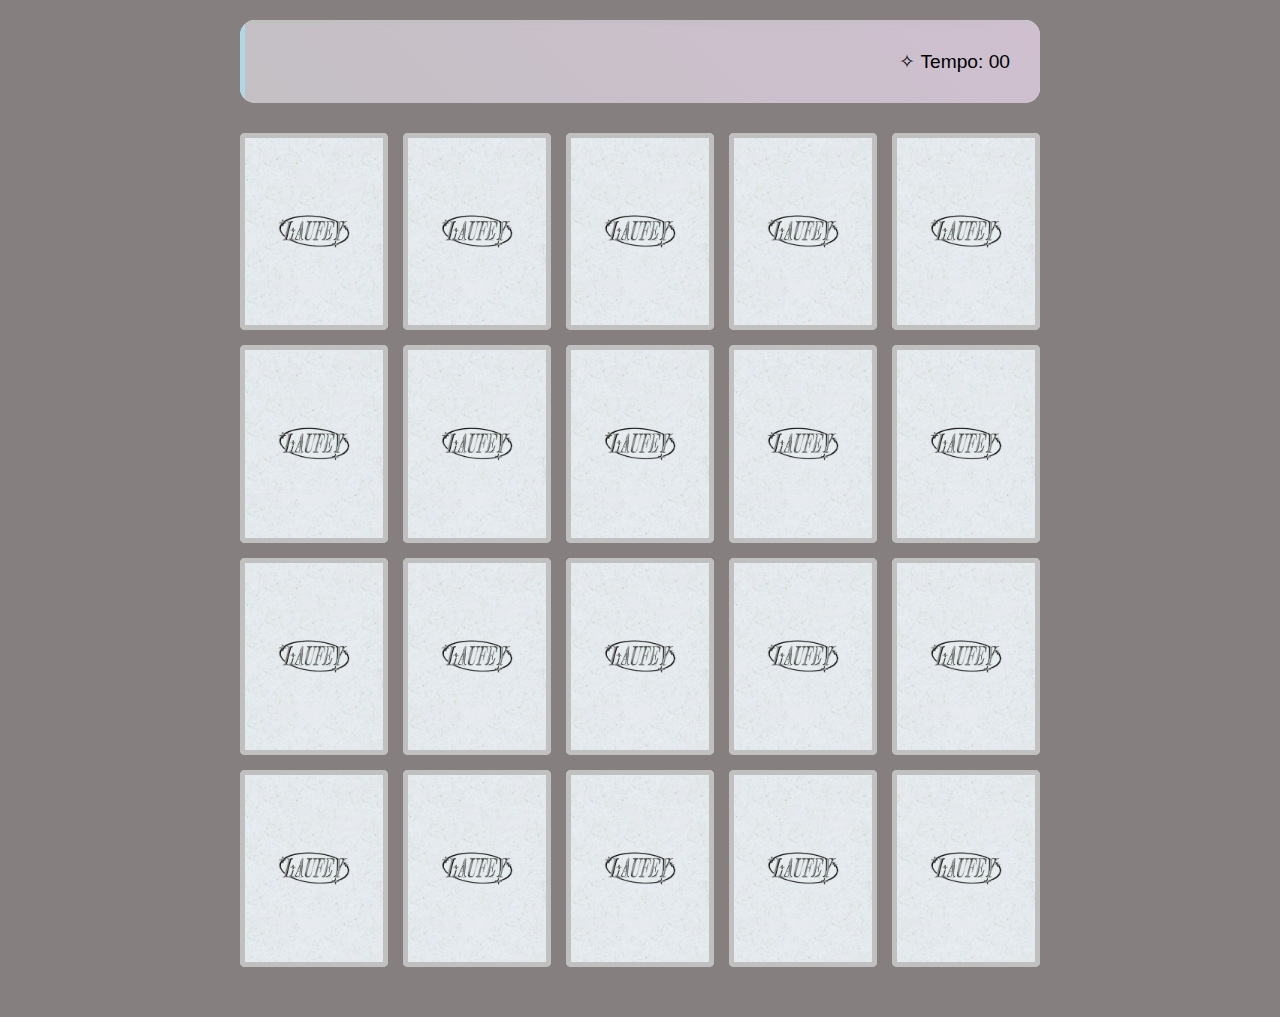
<file: jogo da memória/pages/game.html>
<!DOCTYPE html>
<html lang="en">

<head>
  <meta charset="UTF-8">
  <meta name="viewport" content="width=device-width, initial-scale=1.0">
  <link rel="stylesheet" href="../css/reset.css">
  <link rel="stylesheet" href="../css/game.css">

  <script defer src="../js/game.js"></script>

  <title> ✧ - Jogo da Memória </title>
</head>

<body>

  <main>
    <header>
      <span class="player"></span>
      <span> ✧ Tempo: <span class="timer">00</span></span>
    </header>

    <div class="grid"></div>
  </main>

</body>
</html>
</file>
<file: jogo da memória/css/game.css>
main {
    grid: flex;
    display: flex;
    flex-direction: column;
    width: 100%;
    background-color: rgb(133, 127, 127);
    background-size: cover;
    min-height: 100vh;
    align-items: center;
    justify-content: center;
    padding: 20px 20px 50px;
  }
  
 
  header {
    display: flex;
    align-items: center;
    justify-content: space-between;
    background-color: rgba(255, 255, 255, 0.8);
    font-size: 1.2em;
    width: 100%;
    max-width: 800px;
    padding: 30px;
    margin: 0 0 30px;
    border-radius: 15px; 
    position: relative;
    z-index: 1; 
    overflow: hidden; 
}

header::before {
    content: '';
    position: absolute;
    top: 0;
    left: 0;
    width: 100%;
    height: 100%;
    border-radius: 15px; /* Aplique o mesmo border-radius na borda animada */
    border: 5px solid transparent; /* Borda invisível inicial */
    background-image: linear-gradient(45deg, #C0C0C0, #D8BFD8, #ADD8E6);
    background-size: 400% 400%;
    animation: borderAnimation 5s infinite linear; /* Animação para a borda */
    z-index: -1; /* Garante que a borda fique atrás do conteúdo */
}

@keyframes borderAnimation {
    0% {
        background-position: 0% 50%;
    }
    25% {
        background-position: 50% 100%;
    }
    50% {
        background-position: 100% 50%;
    }
    75% {
        background-position: 50% 0%;
    }
    100% {
        background-position: 0% 50%;
    }
}

/* Animação para o texto */
@keyframes textColorChange {
    0% {
        color: #C0C0C0;
    }
    50% {
        color: #D8BFD8;
    }
    100% {
        color: #ADD8E6;
    }
}

  
  .grid {
    display: grid;
    grid-template-columns: repeat(5, 1fr);
    gap: 15px;
    width: 100%;
    max-width: 800px;
    margin: 0 auto;
  }
  
  .card {
    aspect-ratio: 3/4;
    width: 100%;
    border-radius: 5px;
    position: relative;
    transition: all 400ms ease;
    transform-style: preserve-3d;
    background-color: #ccc;
    cursor: pointer;
  }
  
  .face {
    width: 100%;
    height: 100%;
    position: absolute;
    background-size: cover;
    background-position: center;
    border: 5px solid silver;
    border-radius: 5px;
    transition: all 400ms ease;
  }
  
  .front {
    transform: rotateY(180deg);
  }
  
  .back {
    background-image: url('../imagens/back.jfif');
    backface-visibility: hidden;
  }
  
  .reveal-card {
    transform: rotateY(180deg);
  }
  
  .disabled-card {
    filter: saturate(0);
    opacity: 0.5;
  }
</file>
